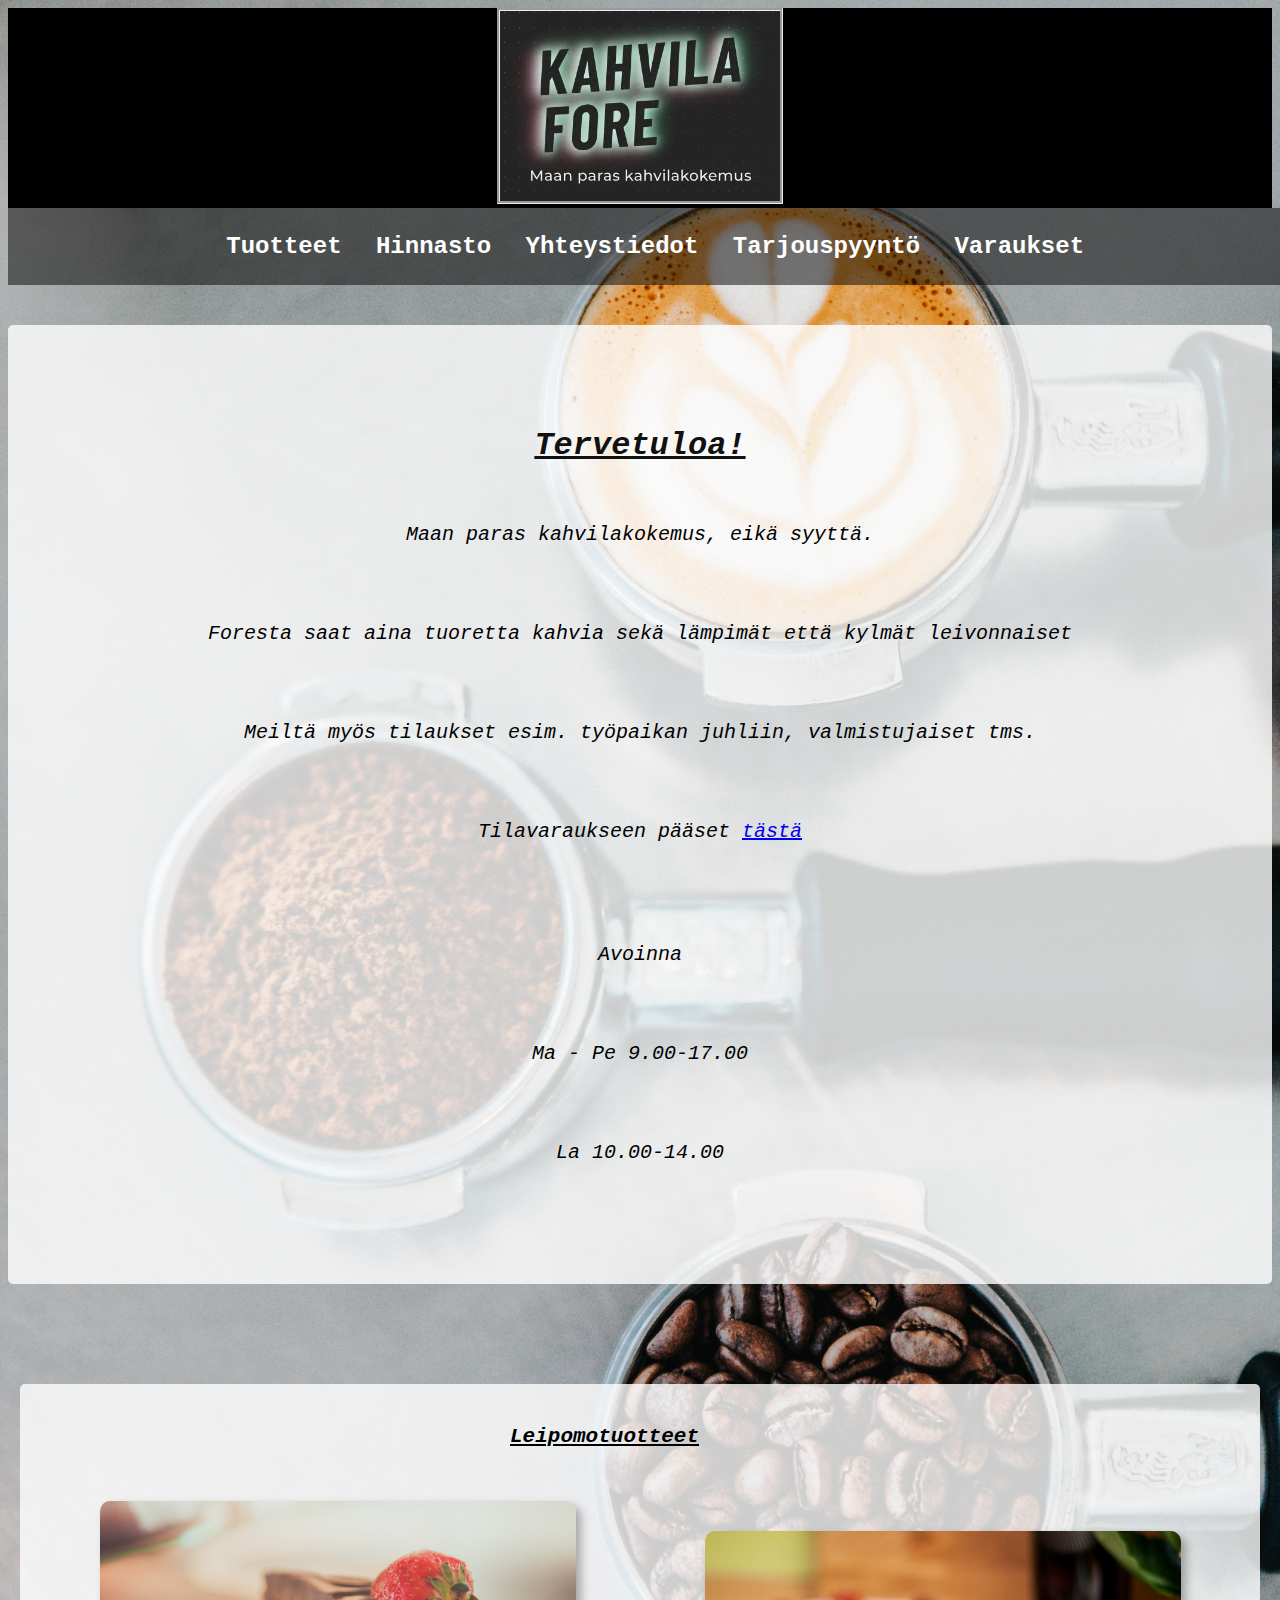
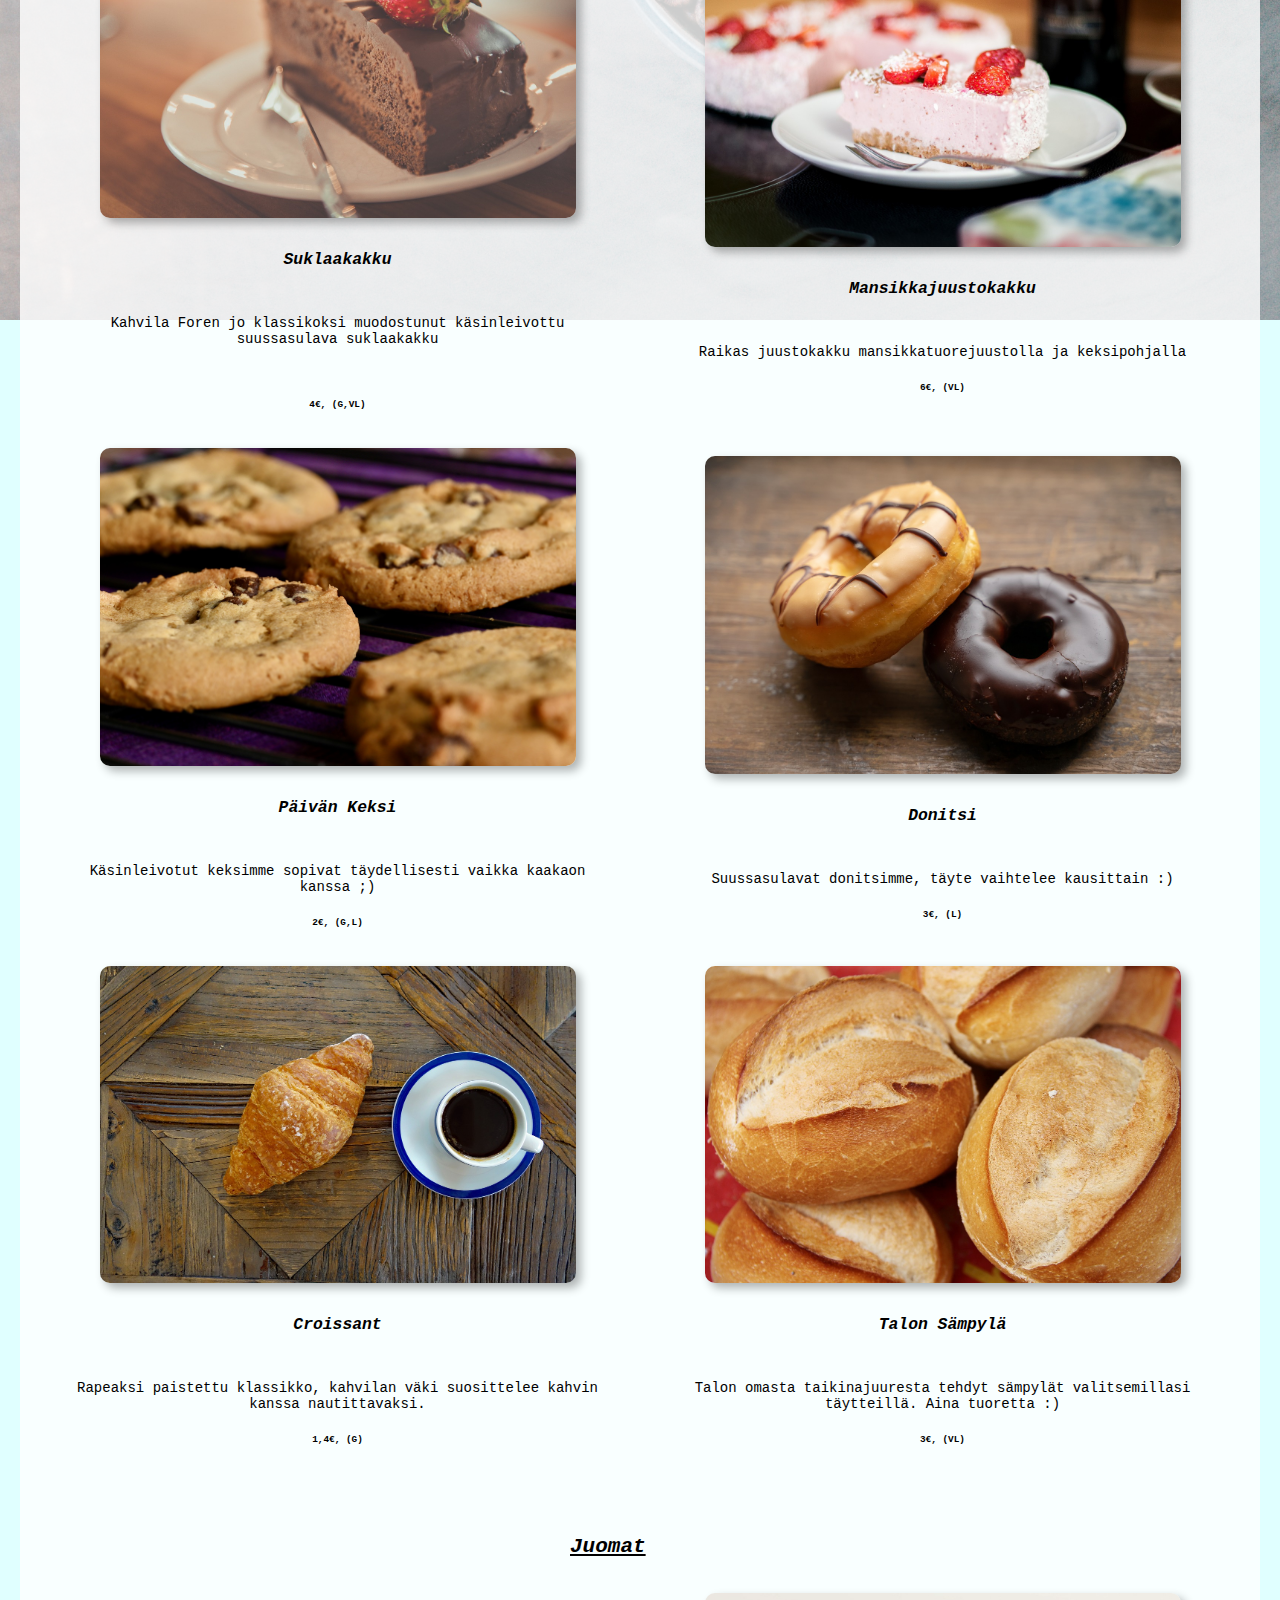
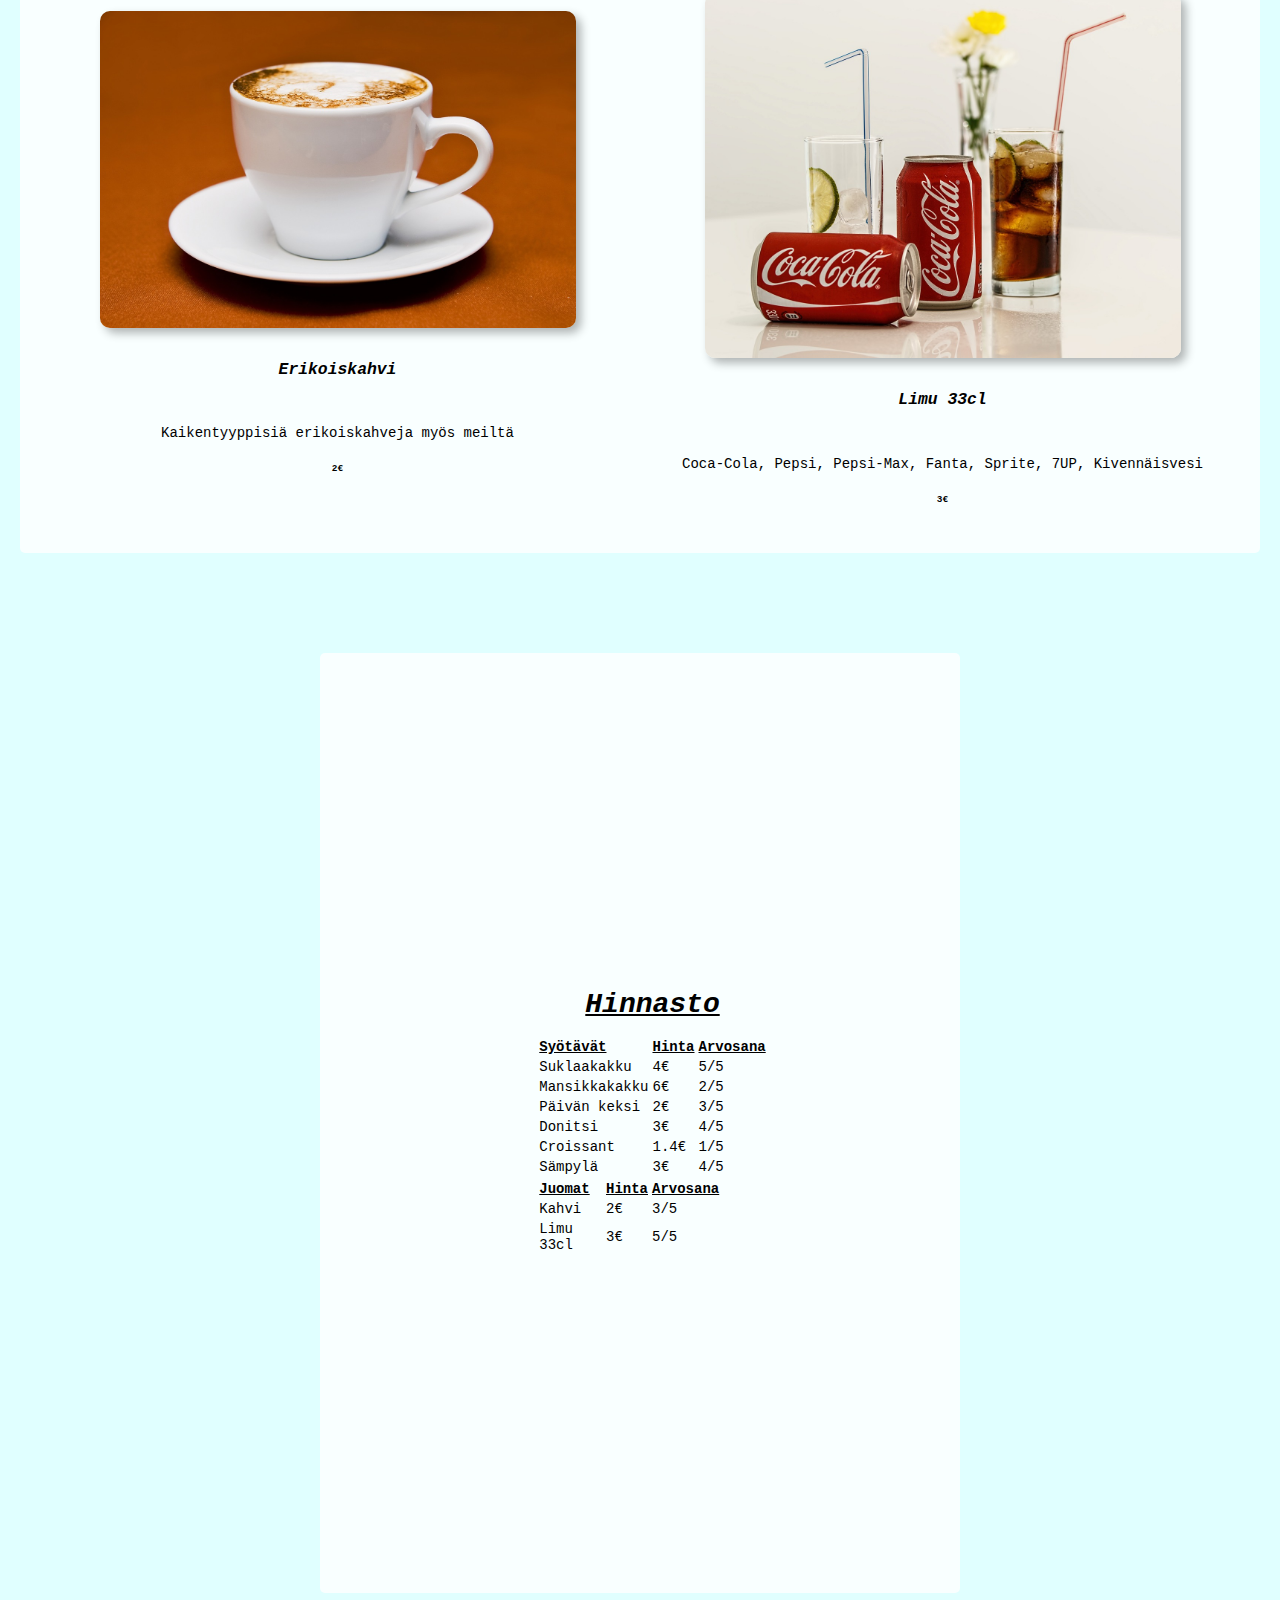
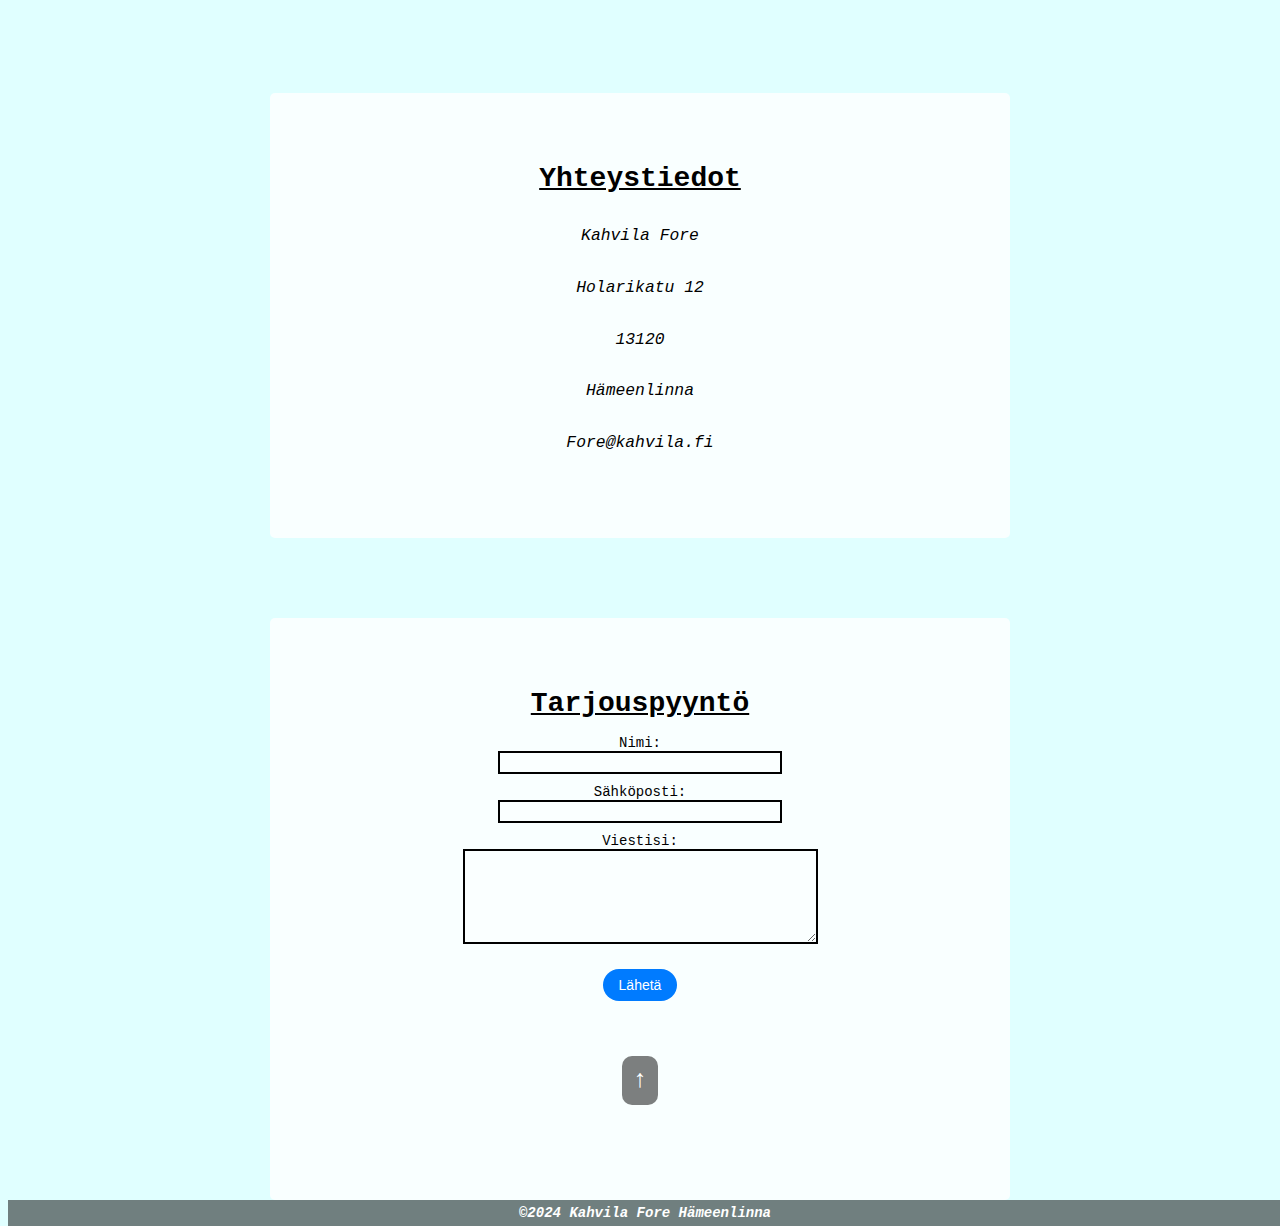
<file: index.html>
<!DOCTYPE html>
<html lang="fi">

<head>
    <!-- Google tag (gtag.js) -->
<script async src="https://www.googletagmanager.com/gtag/js?id=G-MZCLJ43RHW"></script>
<script>
  window.dataLayer = window.dataLayer || [];
  function gtag(){dataLayer.push(arguments);}
  gtag('js', new Date());

  gtag('config', 'G-MZCLJ43RHW');
</script>
    <meta charset="UTF-8">
    <meta name="viewport" content="width=device-width, initial-scale=1.0">
    <title>Kahvila FORE</title>
    <meta name="author" content="Team14 | Projekti">
    <meta name="description" content="Kahvilan nettisivut">
    
    
    <!-- Linkitämme "general css tiedoston, ja jokaisen itse tyylitellyt css tiedostot -->
    <!-- Tämä ei ole optimaalisin tapa, mitä vähemmän eri css tiedostoja on, sen parempi -->
    <!-- Tässä tapauksessa käytimme erillisiä tiedostoja, jotta näemme erillisenä jokaisen tekemän koodin -->
    <link rel="stylesheet" href="css/general.css">
    <link rel="stylesheet" href="css/styles.aapo.css">
    <link rel="stylesheet" href="css/styles.jani.css">
    <link rel="stylesheet" href="css/styles-tuomas.css">
    <link href="https://cdn.jsdelivr.net/npm/bootstrap@5.3.2/dist/css/bootstrap.min.css" rel="stylesheet" integrity="sha384-T3c6CoIi6uLrA9TneNEoa7RxnatzjcDSCmG1MXxSR1GAsXEV/Dwwykc2MPK8M2HN" crossorigin="anonymous">


    <!-- Hakukoneita avustava scripti mikä on luotu käyttäen Markup Helperiä -->
    <script type="application/ld+json">
        {
          "@context": "http://schema.org/",
          "@type": "Restaurant",
          "name": "Kahvila Fore",
          "image": "https://tuomas14.github.io/StaticProjectWorkTeam14/Images/fore.png",
          "address": {
            "@type": "PostalAddress",
            "streetAddress": "Holarikatu 12",
            "addressLocality": "Hämeenlinna",
            "postalCode": "13120"
          },
          "openingHoursSpecification": {
            "@type": "OpeningHoursSpecification",
            "dayOfWeek": {
              "@type": "DayOfWeek",
              "name": "Avoinna Ma - Pe 9.00-17.00 La 10.00-14.00"
            }
          }
        }
    </script>
</head>

<!-- Body elementti alkaa, ja luomme sivun yläreunaan palkin johon laitamme Kahvilan logon -->
<!-- Määritämme kuvan koon valmiiksi ja laitamme sille latausta nopeuttavan syntaksin "loading" -->
<body>
    <div id="top-logo">
        <img src="Images/fore.webp" alt="kahvila-logo" height="100" width="280" loading="lazy">
    </div>

<!-- Luomme navbarin ja siihen tulevat tekstit, samalla laitamme ohjaavat linkit myös sivun oikeaan kohtaan  -->
    <nav class="top-menu">
        <ul>
            <li><a href="#Tuotteet">Tuotteet</a></li>
            <li><a href="#Hinnasto">Hinnasto</a></li>
            <li><a href="#Yhteystiedot">Yhteystiedot</a></li>
            <li><a href="#Tarjouspyyntö">Tarjouspyyntö</a></li>
            <li class="nav-item dropdown">
                <a class="nav-link dropdown-toggle" href="#" id="navbarDropdownMenuLink" role="button" data-bs-toggle="dropdown" aria-expanded="false">
                  Varaukset
                </a> 
                <ul class="dropdown-menu" aria-labelledby="navbarDropdownMenuLink">
                  <li><a class="dropdown-item" href="./php/muokkaavarausta.php">HALLINNOI VARAUSTA</a></li>
                  <li><a class="dropdown-item" href="./pages/uusivaraus.html">TEE UUSI VARAUS</a></li>
                </ul>
              </li>
        </ul>
    </nav>

    <header class="main-text">

            <h1 class="h1spe"><u><em>Tervetuloa!</em></u></h1>
            <h4 class="h4spe"><em>Maan paras kahvilakokemus, eikä syyttä.</em></h4><br>
            <h4 class="h4spe"><em>Foresta saat aina tuoretta kahvia sekä lämpimät että kylmät leivonnaiset</em></h4> <br>
            <h4 class="h4spe"><em>Meiltä myös tilaukset esim. työpaikan juhliin, valmistujaiset tms.</em></h4> <br>
            <h4 class="h4spe"><em>Tilavaraukseen pääset <a href="./pages/uusivaraus.html">tästä</a>
            </em></h4> <br>
            <br>
            <h4 class="h4spe"><em>Avoinna</em></h4> <br>
            <h4 class="h4spe"><em>Ma - Pe 9.00-17.00</em></h4> <br>
            <h4 class="h4spe"><em>La 10.00-14.00</em></h4> <br>
    </header>


    <!-- Luomme oman ID tagia käyttävän Tuoteluettelon -->
    <!-- Kuvien ja tekstien asettelu ja niiden tyylitys toteutettu CSS:llä -->
    <article id="Tuotteet">

        <div class="Tuote">
            <h2 class="TuoteOtsikko"><u><em>Leipomotuotteet</em></u></h2> <br><br>
            <img src="Images/cake.jpg" alt="suklaakakku">
            <div class="TuoteTekstit">
                
                <h3><em>Suklaakakku</em></h3> <br>
                <p>Kahvila Foren jo klassikoksi muodostunut käsinleivottu suussasulava suklaakakku</p> <br>
                <h6>4€, (G,VL)</h6>
            </div>
        </div>

        <div class="Tuote2">
            <img src="Images/mansikkakakku.jpg" alt="mansikkakakku">
            <div class="TuoteTekstit">

                <h3><em>Mansikkajuustokakku</em></h3> <br>
                <p>Raikas juustokakku mansikkatuorejuustolla ja keksipohjalla</p>
                <h6>6€, (VL)</h6>
            </div>
        </div>

        <div class="Tuote">
            <img src="Images/cookies.jpg" alt="suklaakeksi">
            <div class="TuoteTekstit">

                <h3><em>Päivän Keksi</em></h3> <br>
                <p>Käsinleivotut keksimme sopivat täydellisesti vaikka kaakaon kanssa ;) </p>
                <h6>2€, (G,L)</h6>
            </div>
        </div>


        <div class="Tuote">
            <img src="Images/donitsi.jpg" alt="donitsi">
            <div class="TuoteTekstit">
            
                <h3><em>Donitsi</em></h3> <br>
                <p>Suussasulavat donitsimme, täyte vaihtelee kausittain :) </p>
                <h6>3€, (L) </h6> 
            </div>     
        </div>

        <div class="Tuote">
            <img src="Images/croissant.jpg" alt="Croissant">
            <div class="TuoteTekstit">

                <h3><em>Croissant</em></h3> <br>
                <p>Rapeaksi paistettu klassikko, kahvilan väki suosittelee kahvin kanssa nautittavaksi.</p>
                <h6>1,4€, (G)</h6>
            </div>
        </div>

        <div class="Tuote">
            <img src="Images/sämpylä.jpg" alt="Sämpylä">
            <div class="TuoteTekstit">

                <h3><em>Talon Sämpylä</em></h3><br>
                <p>Talon omasta taikinajuuresta tehdyt sämpylät valitsemillasi täytteillä. Aina tuoretta :)</p>
                <h6>3€, (VL)</h6>
            </div>
        </div>


        <div class="Tuote">
            <h2 class="TuoteOtsikko2"><em><u>Juomat</u></em></h2> <br><br>
            <img src="Images/cappuccino.jpg" alt="Erikoiskahvi">
            <div class="TuoteTekstit">

                <h3><em>Erikoiskahvi</em></h3> <br>
                <p>Kaikentyyppisiä erikoiskahveja myös meiltä </p>
                <h6>2€</h6>
            </div>
        </div>

        <div class="Tuote2">
            <img src="Images/limu.jpg" alt="Limu">
            <div class="TuoteTekstit">

                <h3><em>Limu 33cl</em></h3> <br>
                <p>Coca-Cola, Pepsi, Pepsi-Max, Fanta, Sprite, 7UP, Kivennäisvesi</p>
                <h6>3€</h6>
            </div>
        </div>
    </article>


     <!-- Luomme taulukon hinnastolle -->
     <!-- Asettelussa ja värityksessä apuna CSS -->
     <!-- Pientä parannusta ulkonäköön Bootstrapilla -->
        
<aside id="Tables">

    <div id="Hinnasto">

        <h2 class="h2spec"><u><b><em>Hinnasto</em></b></u></h2> <br>
        <div class="center-container">
        <table class="table">
            <tr>
            <td><b><u>Syötävät</u></b></td>
            <td><b><u>Hinta</u></b></td>
            <td><b><u>Arvosana</u></b></td>
            </tr>
            <tr>
            <td>Suklaakakku</td>
            <td>4€</td>
            <td>5/5</td>
            </tr>
            <tr>
            <td>Mansikkakakku</td>
            <td>6€</td>
            <td>2/5</td>
            </tr>
            <tr>
            <td>Päivän keksi</td>
            <td>2€</td>
            <td>3/5</td>
            </tr>
            <tr>
            <td>Donitsi</td>
            <td>3€</td>
            <td>4/5</td>
            </tr>
            <tr>
            <td>Croissant</td>
            <td>1.4€</td>
            <td>1/5</td>
            </tr>
            <tr>
            <td>Sämpylä</td>
            <td>3€</td>
            <td>4/5</td>
            </tr>
            </table>
            <table class="table">
            <tr>
            <td><b><u>Juomat</u></b></td>
            <td><b><u>Hinta</u></b></td>
            <td><b><u>Arvosana</u></b></td>
            </tr>
            <tr>
            <td>Kahvi</td>
            <td>2€</td>
            <td>3/5</td>
            </tr>
            <tr>
            <td>Limu 33cl</td>
            <td>3€</td>
            <td>5/5</td>
            </tr>
             
        </table>
        </div>
</div>
</aside>
    <!-- Erilliset yhteystiedot, kuten osoite ja sähköposti -->
    <div id="Yhteystiedot">

        <h2 class="h2spec"><u><b>Yhteystiedot</b></u></h2> <br>

        <h3 class="h3spe"><em>Kahvila Fore</em></h3>
        <h3 class="h3spe"><em>Holarikatu 12</em></h3>
        <h3 class="h3spe"><em>13120</em></h3>
        <h3 class="h3spe"><em>Hämeenlinna</em></h3>
        <h3 class="h3spe"><em>Fore@kahvila.fi</em></h3>

    </div>

    <!-- Luodaan form tarjouspyynnölle -->
     <!-- Asettelussa ja värityksessä apuna CSS & Flexbox -->
     <!-- Lähetä-nappi Bootstrapilla -->

        <div id="Tarjouspyyntö"> </div>

            <div class="Tarjouspyyntö">

            <h2 class="h2spec"><u><b>Tarjouspyyntö</b></u></h2><br>

        <form method="post" action="process.php">
            <label>Nimi:</label><br>
                <input type="text" name="name" required><br>
            <label>Sähköposti:</label><br>
                <input type="email" name="email" required><br>
            <label>Viestisi:</label> <br>
                <textarea name="msg" cols="40" rows="5" required></textarea> <br><br>
            <button type="submit" class="btn btn-primary btn-sm">Lähetä</button>
        </form> 
     
        <!-- Sivun alareunaan nappi, mitä painamalla pääsee takaisin ylös ilman scrollausta -->
        <div id="scrollButton">
            <a href="#top-logo">↑</a>
        </div>    
    </div>

    <!-- Footer, jossa vielä osoitetiedot -->
    <footer>
        <address>
            <em><b>&copy;2024 Kahvila Fore Hämeenlinna</b></em>
        </address>
    </footer>
    
    <!-- Bootstrap linkki -->
    <script src="https://cdn.jsdelivr.net/npm/bootstrap@5.3.2/dist/js/bootstrap.bundle.min.js" integrity="sha384-C6RzsynM9kWDrMNeT87bh95OGNyZPhcTNXj1NW7RuBCsyN/o0jlpcV8Qyq46cDfL" crossorigin="anonymous"></script>

</body>

</html>
</file>
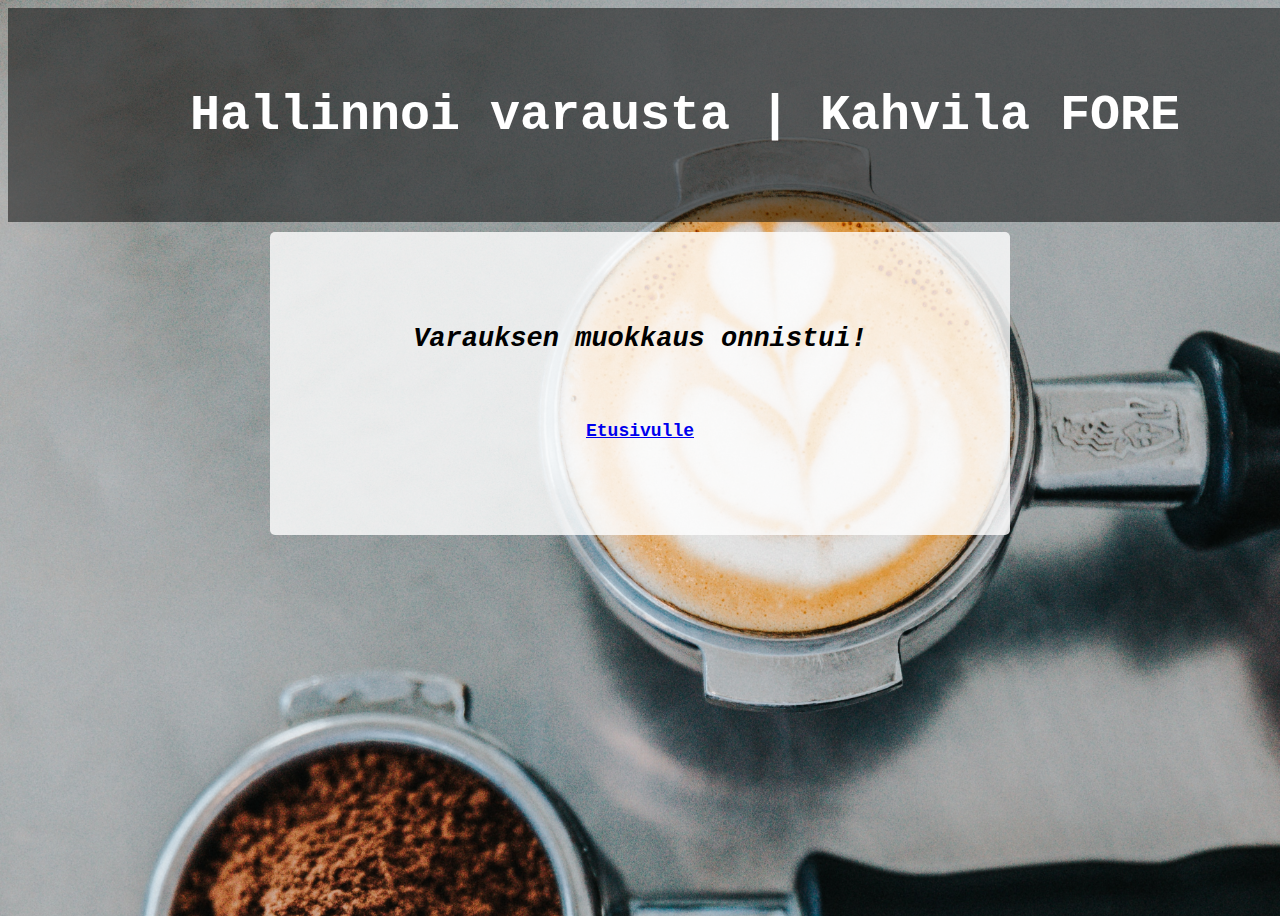
<file: pages/muokkausonnistui.html>
<!DOCTYPE html>
<html lang="en">
<head>
    <!-- Google tag (gtag.js) -->
<script async src="https://www.googletagmanager.com/gtag/js?id=G-MZCLJ43RHW"></script>
<script>
  window.dataLayer = window.dataLayer || [];
  function gtag(){dataLayer.push(arguments);}
  gtag('js', new Date());

  gtag('config', 'G-MZCLJ43RHW');
</script>
    <meta charset="UTF-8">
    <meta name="viewport" content="width=device-width, initial-scale=1.0">
    <title>Kahvila Fore - Muokkaus onnistui</title>
    <link rel="stylesheet" href="../css/general.css">
    <link rel="stylesheet" href="../css/styles.aapo.css">
    <link rel="stylesheet" href="../css/styles.jani.css">
    <link rel="stylesheet" href="../css/styles-tuomas.css">
    <link href="https://cdn.jsdelivr.net/npm/bootstrap@5.3.2/dist/css/bootstrap.min.css" rel="stylesheet" integrity="sha384-T3c6CoIi6uLrA9TneNEoa7RxnatzjcDSCmG1MXxSR1GAsXEV/Dwwykc2MPK8M2HN" crossorigin="anonymous">
     <!-- Bootstrap linkki -->
    <script src="https://cdn.jsdelivr.net/npm/bootstrap@5.3.2/dist/js/bootstrap.bundle.min.js" integrity="sha384-C6RzsynM9kWDrMNeT87bh95OGNyZPhcTNXj1NW7RuBCsyN/o0jlpcV8Qyq46cDfL" crossorigin="anonymous"></script>

</head>
<body>
    <nav class="varaus">
        <h1> Hallinnoi varausta | Kahvila FORE </h1> 
    </nav>

    <div class="paateksti">

        <h2><em>Varauksen muokkaus onnistui!</em></h2> <br>
        <h4><a href="../index.html">Etusivulle</a></h4> 

    </div>
   
</body>
</html>
</file>
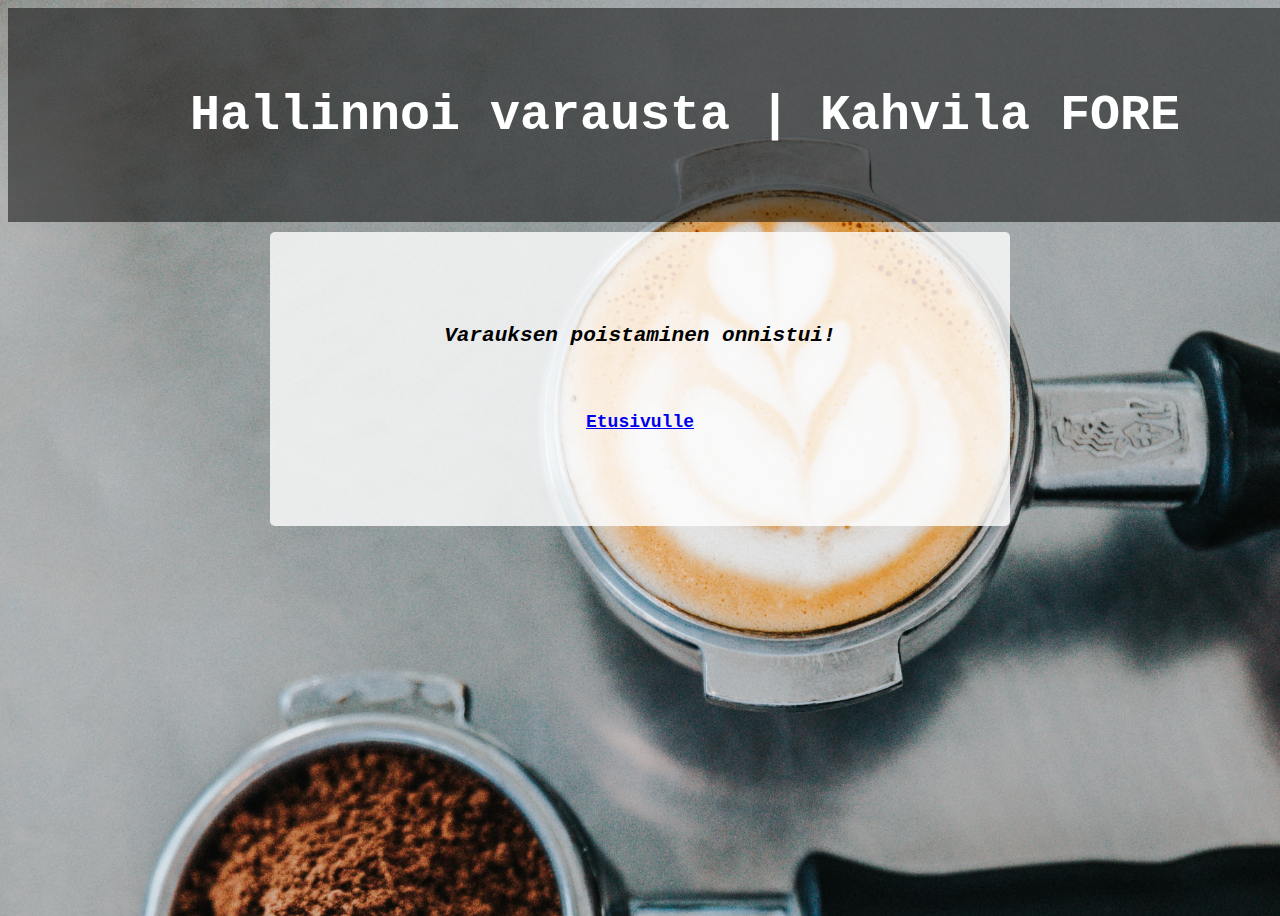
<file: pages/poisto_onnistui.html>
<!DOCTYPE html>
<html lang="en">
<head>
    <!-- Google tag (gtag.js) -->
<script async src="https://www.googletagmanager.com/gtag/js?id=G-MZCLJ43RHW"></script>
<script>
  window.dataLayer = window.dataLayer || [];
  function gtag(){dataLayer.push(arguments);}
  gtag('js', new Date());

  gtag('config', 'G-MZCLJ43RHW');
</script>
    <meta charset="UTF-8">
    <meta name="viewport" content="width=device-width, initial-scale=1.0">
    <title>Kahvila Fore - Poistaminen onnistui</title>
    <link rel="stylesheet" href="../css/general.css">
    <link rel="stylesheet" href="../css/styles.aapo.css">
    <link rel="stylesheet" href="../css/styles.jani.css">
    <link rel="stylesheet" href="../css/styles-tuomas.css">
    <link href="https://cdn.jsdelivr.net/npm/bootstrap@5.3.2/dist/css/bootstrap.min.css" rel="stylesheet" integrity="sha384-T3c6CoIi6uLrA9TneNEoa7RxnatzjcDSCmG1MXxSR1GAsXEV/Dwwykc2MPK8M2HN" crossorigin="anonymous">
     <!-- Bootstrap linkki -->
    <script src="https://cdn.jsdelivr.net/npm/bootstrap@5.3.2/dist/js/bootstrap.bundle.min.js" integrity="sha384-C6RzsynM9kWDrMNeT87bh95OGNyZPhcTNXj1NW7RuBCsyN/o0jlpcV8Qyq46cDfL" crossorigin="anonymous"></script>

</head>
<body>
    <nav class="varaus">
        <h1> Hallinnoi varausta | Kahvila FORE </h1> 
    </nav>

    <div class="paateksti">

        <h3><em>Varauksen poistaminen onnistui!</em></h3> <br>
        <h4><a href="../index.html">Etusivulle</a></h4> 

    </div>
   
</body>
</html>
</file>
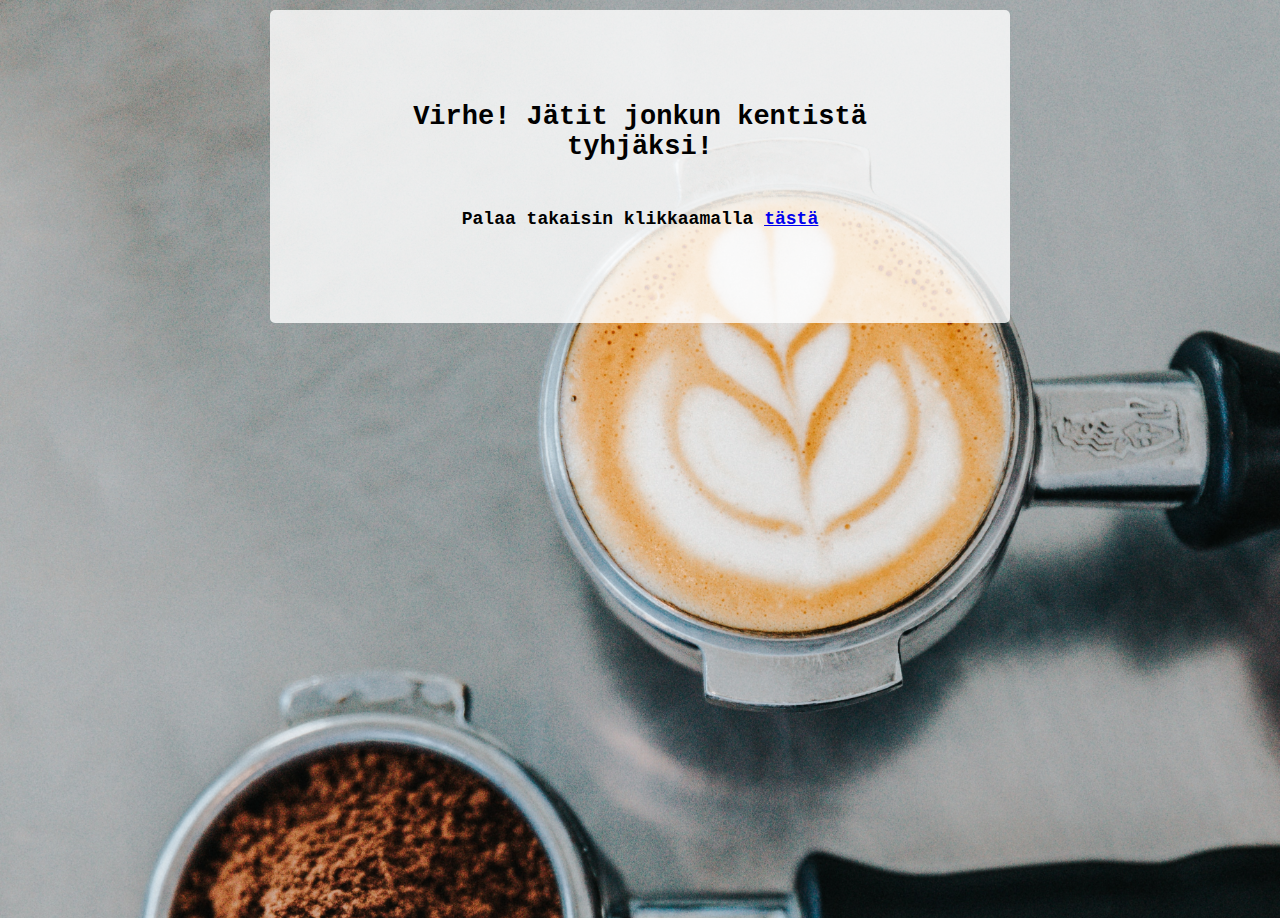
<file: pages/tietuettaeiloydy.html>
<!DOCTYPE html>
<html lang="en">
<head>
    <!-- Google tag (gtag.js) -->
<script async src="https://www.googletagmanager.com/gtag/js?id=G-MZCLJ43RHW"></script>
<script>
  window.dataLayer = window.dataLayer || [];
  function gtag(){dataLayer.push(arguments);}
  gtag('js', new Date());

  gtag('config', 'G-MZCLJ43RHW');
</script>
    <meta charset="UTF-8">
    <meta name="viewport" content="width=device-width, initial-scale=1.0">
    <title>Error </title>
    <link rel="stylesheet" href="../css/general.css">
    <link rel="stylesheet" href="../css/styles.aapo.css">
    <link rel="stylesheet" href="../css/styles.jani.css">
    <link rel="stylesheet" href="../css/styles-tuomas.css">
    <link href="https://cdn.jsdelivr.net/npm/bootstrap@5.3.2/dist/css/bootstrap.min.css" rel="stylesheet" integrity="sha384-T3c6CoIi6uLrA9TneNEoa7RxnatzjcDSCmG1MXxSR1GAsXEV/Dwwykc2MPK8M2HN" crossorigin="anonymous">
</head>
<body>
    

<div class="paateksti">
    
<h2>Virhe! Jätit jonkun kentistä tyhjäksi! </h2>

<h4>Palaa takaisin klikkaamalla <a href="../pages/uusivaraus.html"><u>tästä</u></a></h4>

</div>
</body>
</html>
</file>
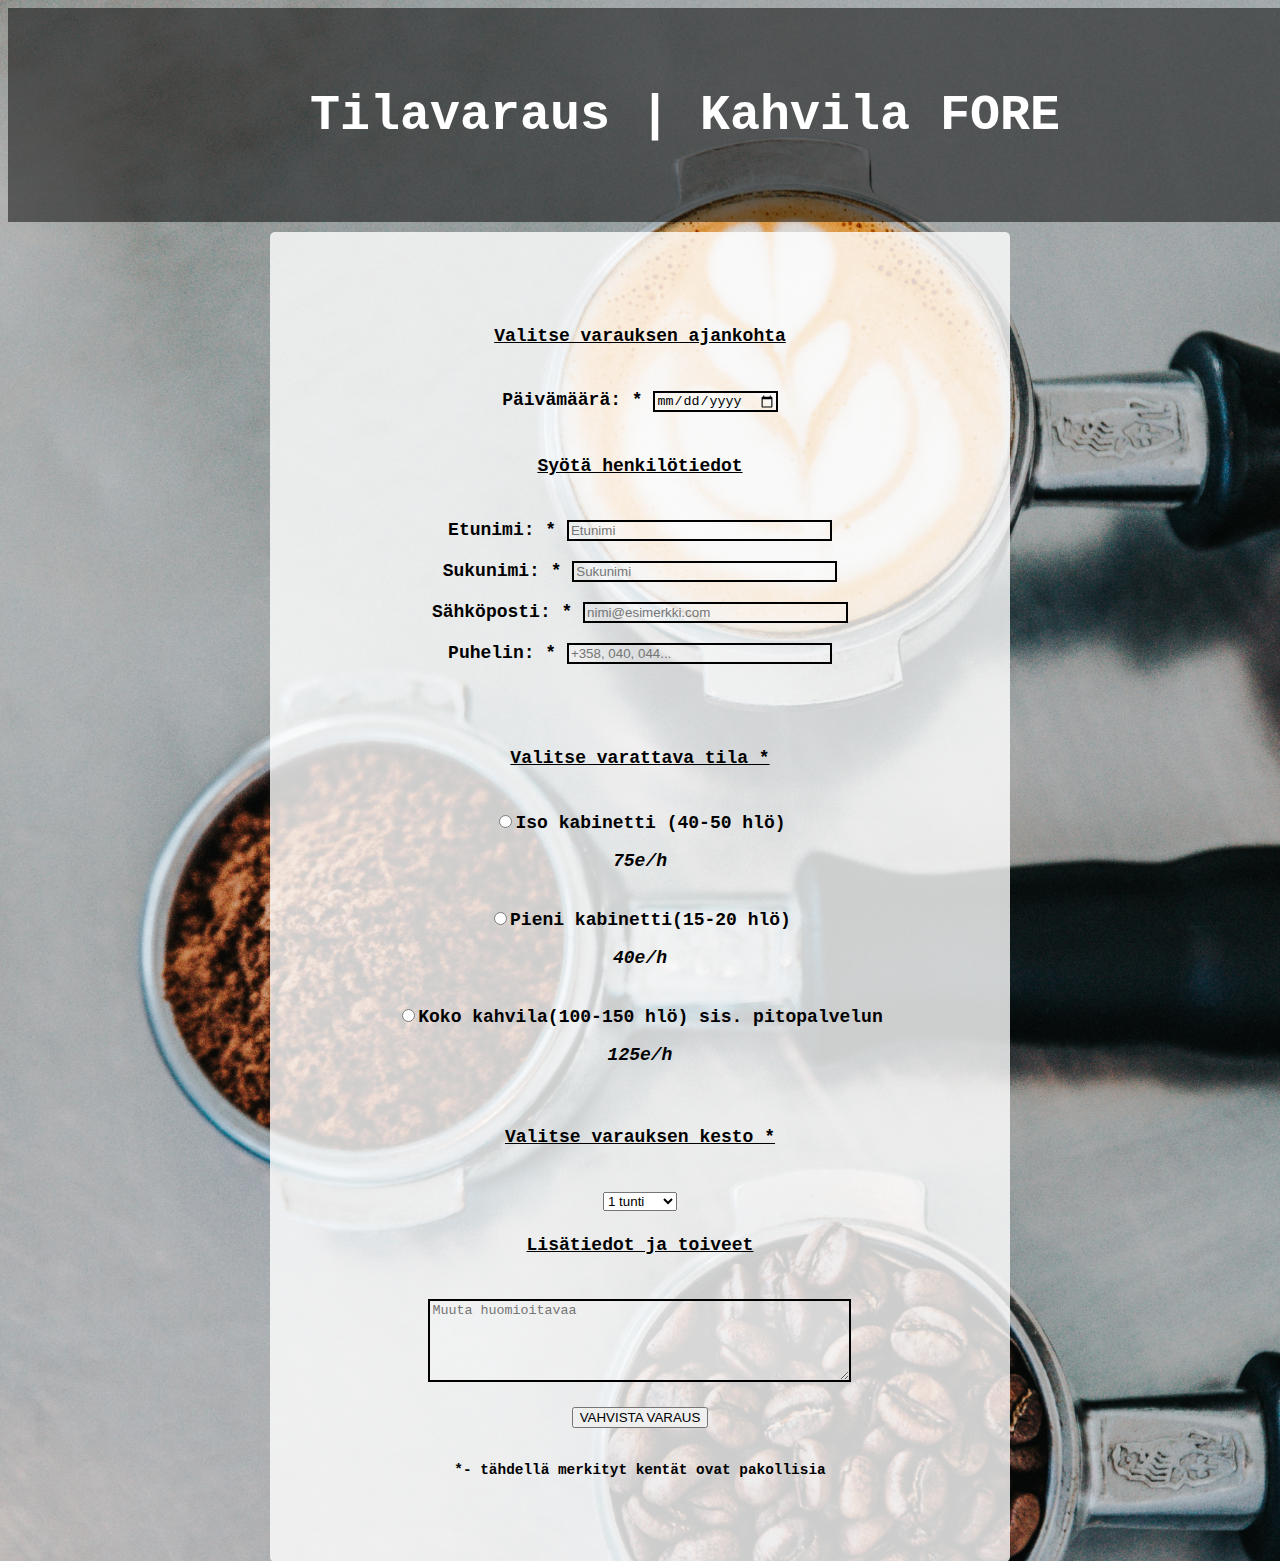
<file: pages/uusivaraus.html>
<!DOCTYPE html>
<html lang="en">
<head>
    <!-- Google tag (gtag.js) -->
<script async src="https://www.googletagmanager.com/gtag/js?id=G-MZCLJ43RHW"></script>
<script>
  window.dataLayer = window.dataLayer || [];
  function gtag(){dataLayer.push(arguments);}
  gtag('js', new Date());

  gtag('config', 'G-MZCLJ43RHW');
</script>
    <meta charset="UTF-8">
    <meta name="viewport" content="width=device-width, initial-scale=1.0">
    <title>Kahvila FORE - Tilavaraus</title>
    <meta name="author" content="Team14 | Projekti">
    <meta name="description" content="Kahvilan tilavarauslomake">
    <!-- CSS-tiedostojen linkitys -->
    <link rel="stylesheet" href="../css/general.css">
    <link rel="stylesheet" href="../css/styles.aapo.css">
    <link rel="stylesheet" href="../css/styles.jani.css">
    <link rel="stylesheet" href="../css/styles-tuomas.css">
    <link href="https://cdn.jsdelivr.net/npm/bootstrap@5.3.2/dist/css/bootstrap.min.css" rel="stylesheet" integrity="sha384-T3c6CoIi6uLrA9TneNEoa7RxnatzjcDSCmG1MXxSR1GAsXEV/Dwwykc2MPK8M2HN" crossorigin="anonymous">
     <!-- Bootstrap linkki -->
     <script src="https://cdn.jsdelivr.net/npm/bootstrap@5.3.2/dist/js/bootstrap.bundle.min.js" integrity="sha384-C6RzsynM9kWDrMNeT87bh95OGNyZPhcTNXj1NW7RuBCsyN/o0jlpcV8Qyq46cDfL" crossorigin="anonymous"></script>
</head>
<body>

<!-- Aloitin lisäämällä nav-barin sivuston tyylin mukaiseksi, ja loin sille luokan minkä tyylit määrittelin CSS tiedostossa -->
<nav class="varaus">

<h1>Tilavaraus | Kahvila FORE </h1>    

</nav>

<!-- Tein formia varten oman div sarakkeen mille määritin oman ID:n CSS tyylityksiä varten -->
<div id="Varaustiedot">
<!-- Form pohja asiakkaan tietoja varten joka käy läpi tallenna.php tiedostossa olevan koodin -->
<!-- Käytin enctypeä "application/x-www-form-urlencoded" koska emme lähetä mitään tiedostoja lomakkeellamme  -->
    <form id='varauslomake' action="../php/tallenna.php" method="post" enctype="application/x-www-form-urlencoded">


<!-- Päivämäärän valitsemiseen valitsin date-tyypin inputin sillä emme tarvitse kellonaikaa varaukseemme -->
<!-- "required" attribuutti varmistaa että lomaketta ei lähetetä jos sillä merkittyjä sarakkeita ei ole täytetty -->
        <h4><u>Valitse varauksen ajankohta</u></h4><br>
        Päivämäärä: * <input type="date" name="varauspvm" required/> <br><br>

        <h4><u>Syötä henkilötiedot</u></h4><br>

        Etunimi: * <input type="text" name="etunimi" value="" placeholder="Etunimi" size="30" maxlength="25" required/> <br><br>
        Sukunimi: * <input type="text" name="sukunimi" value="" placeholder="Sukunimi" size="30" maxlength="25" required/> <br><br>
        Sähköposti: * <input type="email" name="sahkoposti" value="" placeholder="nimi@esimerkki.com" size="30" maxlength="30" required/> <br><br>
        Puhelin: * <input type="text" name="puhelinnro" value="" placeholder="+358, 040, 044..." size="30" maxlength="15" required/> <br><br>
        <br><br>

        <!-- Tässä valitsin inputiksi radio sillä se näytti selkeältä kun vaihtoehtoja on vain kolme -->
        <h4><u>Valitse varattava tila *</u></h4><br>
        <input type="radio" name="tilan_nimi" value="Iso kabinetti" required/>Iso kabinetti (40-50 hlö) <p><em>75e/h</em></p> <br>
        <input type="radio" name="tilan_nimi" value="Pieni kabinetti" required/>Pieni kabinetti(15-20 hlö) <p><em>40e/h</em></p><br>
        <input type="radio" name="tilan_nimi" value="Koko kahvila" required/>Koko kahvila(100-150 hlö) sis. pitopalvelun<p><em>125e/h</em></p><br>

        <!-- select taas toimi tässä paremmin, kun vaihtoehtoja on enemmän -->
        <h4><u>Valitse varauksen kesto *</u></h4><br>
        <select class="form-control" id="varausaika" name="varausaika" form="varauslomake" required>
            <option value="1 tunti">1 tunti</option>
            <option value="2 tuntia">2 tuntia</option>
            <option value="3 tuntia">3 tuntia</option>
            <option value="4 tuntia">4 tuntia</option>
            <option value="5 tuntia">5 tuntia</option>
            <option value="6 tuntia">6 tuntia</option>
            <option value="24 tuntia">24 tuntia</option>
        </select>
        <br>
        <h4><u>Lisätiedot ja toiveet</u></h4><br>
        <textarea name='lisatiedot' placeholder="Muuta huomioitavaa" cols='50' rows='5' ></textarea><br><br>
        
        <!-- class hakee bootstrapilta erilaisen painikkeen ulkonäön -->
        <button type="submit" class="btn btn-primary btn-sm">VAHVISTA VARAUS</button>
        <br><br>
        <p style="font-size: 0.8em;">*- tähdellä merkityt kentät ovat pakollisia</p>

    </form>
</div>

</body>
</html>
</file>
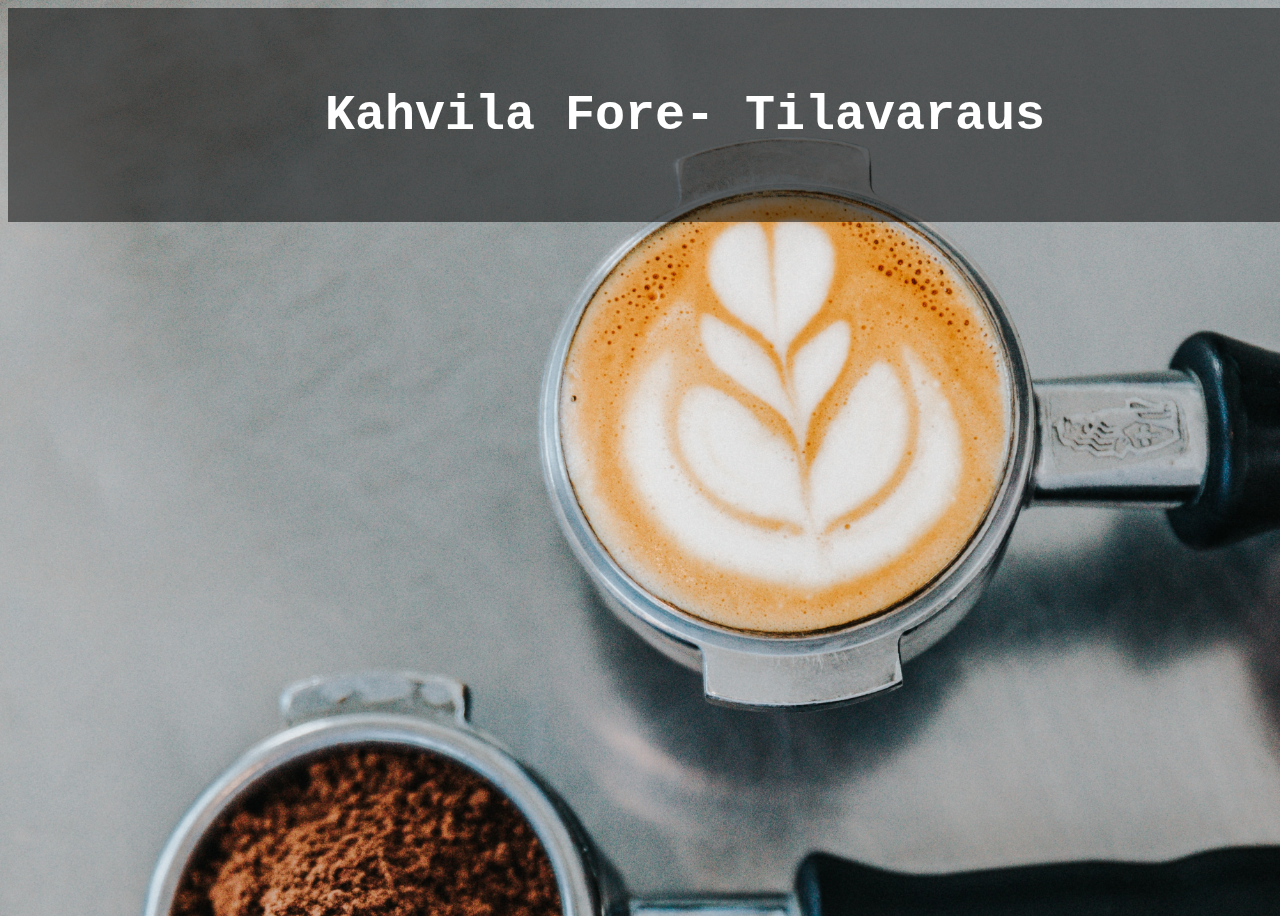
<file: pages/varaus.html>
<!DOCTYPE html>
<html lang="en">
<head>
    <meta charset="UTF-8">
    <meta name="viewport" content="width=device-width, initial-scale=1.0">
    <title>Kahvila FORE - Tilavaraus</title>
    <meta name="author" content="Team14 | Projekti">
    <meta name="description" content="Kahvilan tilavarauslomake">
    <link rel="stylesheet" href="../css/general.css">
    <link rel="stylesheet" href="../css/styles.aapo.css">
    <link rel="stylesheet" href="../css/styles.jani.css">
    <link rel="stylesheet" href="../css/styles-tuomas.css">
</head>
<body>

<nav class="varaus">

<h1>
Kahvila Fore- Tilavaraus  
</h1>    
    

</nav>


    
</body>
</html>
</file>
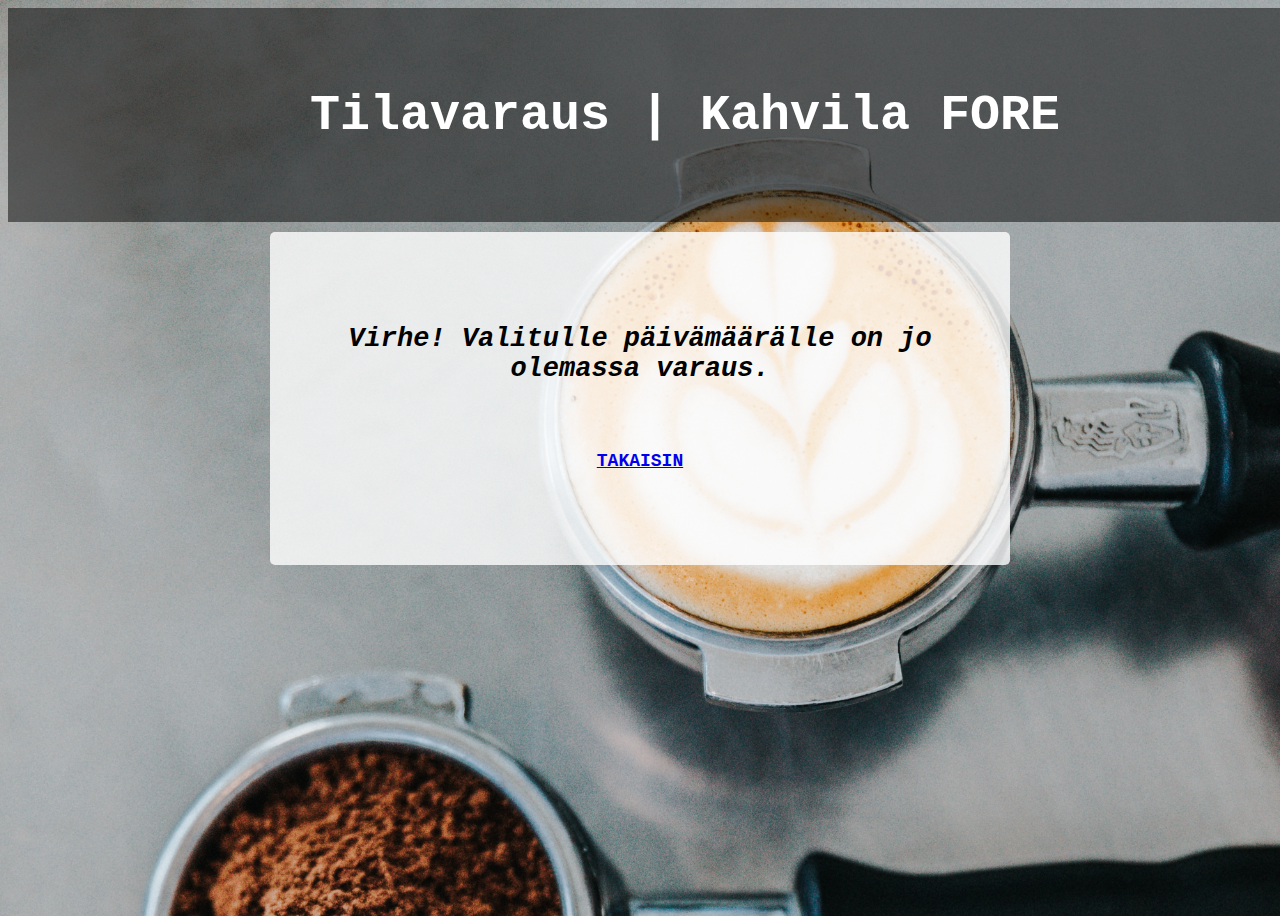
<file: pages/varausjoolemassa.html>
<!DOCTYPE html>
<html lang="en">
<head>
    <!-- Google tag (gtag.js) -->
<script async src="https://www.googletagmanager.com/gtag/js?id=G-MZCLJ43RHW"></script>
<script>
  window.dataLayer = window.dataLayer || [];
  function gtag(){dataLayer.push(arguments);}
  gtag('js', new Date());

  gtag('config', 'G-MZCLJ43RHW');
</script>
    <meta charset="UTF-8">
    <meta name="viewport" content="width=device-width, initial-scale=1.0">
    <title>Kahvila Fore - Varaus jo olemassa!</title>
    <link rel="stylesheet" href="../css/general.css">
    <link rel="stylesheet" href="../css/styles.aapo.css">
    <link rel="stylesheet" href="../css/styles.jani.css">
    <link rel="stylesheet" href="../css/styles-tuomas.css">
    <link href="https://cdn.jsdelivr.net/npm/bootstrap@5.3.2/dist/css/bootstrap.min.css" rel="stylesheet" integrity="sha384-T3c6CoIi6uLrA9TneNEoa7RxnatzjcDSCmG1MXxSR1GAsXEV/Dwwykc2MPK8M2HN" crossorigin="anonymous">
     <!-- Bootstrap linkki -->
    <script src="https://cdn.jsdelivr.net/npm/bootstrap@5.3.2/dist/js/bootstrap.bundle.min.js" integrity="sha384-C6RzsynM9kWDrMNeT87bh95OGNyZPhcTNXj1NW7RuBCsyN/o0jlpcV8Qyq46cDfL" crossorigin="anonymous"></script>

</head>
<body>
    <nav class="varaus">
        <h1> Tilavaraus | Kahvila FORE </h1> 
    </nav>

    <div class="paateksti">

        <h2><em>Virhe! Valitulle päivämäärälle on jo olemassa varaus.</em></h2> <br>
        <h4><a href="../pages/uusivaraus.html">TAKAISIN</a></h4> 

    </div>
   
</body>
</html>
</file>
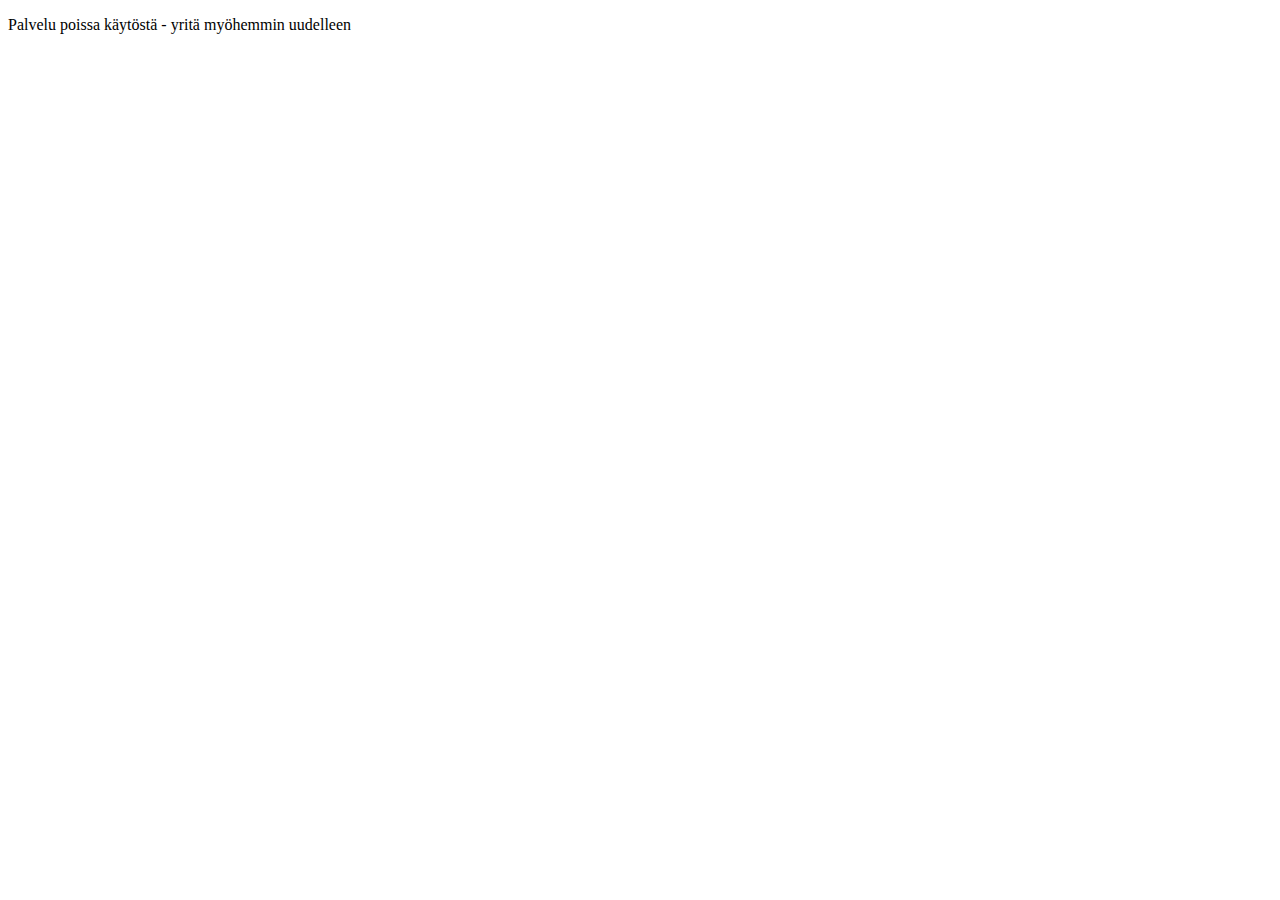
<file: pages/yhteysvirhe.html>
<!DOCTYPE html>
<html>
    <head><title>Yhteysvirhe</title></head>
    <!-- Google tag (gtag.js) -->
<script async src="https://www.googletagmanager.com/gtag/js?id=G-MZCLJ43RHW"></script>
<script>
  window.dataLayer = window.dataLayer || [];
  function gtag(){dataLayer.push(arguments);}
  gtag('js', new Date());

  gtag('config', 'G-MZCLJ43RHW');
</script>
    <body>
        <p>
            Palvelu poissa käytöstä - yritä myöhemmin uudelleen
        </p>
    </body>
</html>
</file>
<file: css/general.css>
body{
    scroll-behavior: smooth;
    background-color:lightcyan;
    font-size: 14px;
    font-family:'Courier New', Courier, monospace;
    background-image: url("../Images/coffeebackground.jpg");
    background-size: cover;
    background-repeat:no-repeat;
    background-attachment: fixed;
    height: 100vh;
}
header{
    display: flex;
    flex-direction: column;
    background-color:rgba(255, 255, 255,0.8);
    align-items: center;
    margin: 100px auto;
    margin-top: 40px;
    max-width: 1200px;
    padding: 3.5em;
    border-radius: 5px;
}
.main-text{
    font-size: 20px;
}
.h1spe{
    margin: auto;
    font-size: 32px;
    text-decoration: wavy;
    padding: 1em;
    color: rgb(17, 17, 17);
}
nav{
    color:white;
    background-color: rgba(0, 0, 0, 0.5);
    padding: 1.8em;
    text-align: center;
    align-items: center;
    justify-content: space-between;
    position:relative;
    width: 100%;
}
#top-logo {
    flex:1;
    text-align: center;
    background-color: black;
}
#top-logo img {
    max-width: 100%;
    height: auto;
    border: solid;
    border-style:groove
}
nav ul{
    font-size: 24px;
    list-style-type: none;
    padding: 0;
    margin: 0;
}
nav p{
    font-weight: bold;
    color: white;
}
nav.top-menu p {
    font-weight: bold;
    color: black;
    font-size: 16px;
    max-width: 500px;
    margin: auto;
}
.top-menu li{
    display: inline-block;
    text-align: center;
    margin-right: 20px;
}
.top-menu a{
    text-decoration: none;
    color:rgb(255, 255, 255);
    font-weight: bold;
}
.top-menu a:hover{
    color:rgb(119, 119, 119);
    text-decoration: underline;
    transition: color 0.3s ease-in-out;
    font-size: 25px;
}
.top-menu a:active{
    color: rgb(147, 51, 51);
    transition: none;
}
footer{
    background-color: rgba(0, 0, 0, 0.5);
    color: white;
    padding: 5px;
    text-align: center;
    bottom: 0;
    position: relative;
    width: 100%;
}

/* CSS Tyylit mobiililaitteita varten */
@media only screen and (max-width: 600px) {

    body{
        font-size: 16px;
    }
    header {
        margin: 40px auto; 
    }
    img{
        max-width: 100%;
        height: auto;
    }
    nav.top-menu li{
        padding: 5px;
    }
    nav ul {
        font-size: 26px; 
    }
    .TuoteOtsikko,
    .TuoteOtsikko2 {
        text-align: center;
        margin: 0 auto !important; /*!important toimii "overridena", teksti ei muuten siirtynyt näytön keskelle mobiilinäkymässä ilman sitä */
    }
    .Tuote, .Tuote2 {
        display: flex;
        flex-direction: column;
        align-items: center;
        text-align: center;
        margin: 10px;
    }
    #Tuotteet{
        max-width: 100%;
        height: auto;
        grid-template-columns: 1fr;
    }
}
</file>
<file: css/styles.aapo.css>
.h2spec{
    margin: auto;
    font-size: 28px;
    text-decoration: wavy;
    text-align: center;
}
aside{
    display: flex;
    justify-content: center;
    align-items: center;
    height: 100vh;
    margin: 0;
}
.center-container {
    width: 80%;
}
.center-table {
    width: 100%;
    border-collapse: collapse;
    margin: auto;
}
#Tables{
    background-color: rgb(255, 255, 255,0.8);
    max-width: 600px;
    margin: 100px auto;
    align-items: center;
    padding: 20px;
    border-radius: 5px;
}
</file>
<file: css/styles.jani.css>
#Tuotteet{
    display: grid;
    grid-template-columns: repeat(auto-fill, minmax(500px, 1fr));
    gap: 10px;
    background-color: rgb(255, 255, 255,0.8);
    max-width: 1200px;
    margin: 0 auto;
    align-items: center;
    padding: 20px;
    border-radius: 5px;
}
.h4spe{
    font-weight:normal
}
.h3spe{
    font-weight: normal;
}
.Tuote{
    flex-direction: column;
    text-align: center;
}
.Tuote2{
    flex-direction: column;
    text-align: center;
    margin-top: 110px;
}
#Tuotteet img{
    width: 100%;
    max-width: 80%;
    height: auto;
    border-radius: 10px;
    box-shadow: 5px 5px 10px rgba(0, 0, 0, 0.3);
}
.TuoteOtsikko{
    text-align: center;
    margin: 1em 0;
    margin-left: 470px; 
}
.TuoteOtsikko2{
    text-align: center;
    margin: 1em 0;
    margin-left: 530px; 
}
.TuoteTekstit{
    margin: 2em;  
}
input{
    background-color: rgba(255, 255, 255, 0.2);
    border: 2px solid #000000;
}
#Hinnasto{
    margin-left: 25px;
}
#scrollButton a{
    color: white;
    text-decoration: none;
    font-size: 25px;
    border-radius: 10px;
    padding: 10px;
    float: right;
    background-color: rgba(0, 0, 0, 0.5);
    margin: 1em;
    margin-right: 25px;
}
textarea{
    background-color: rgba(255, 255, 255, 0.2);
    border: 2px solid #000000;
}
#Yhteystiedot{
    background-color: rgba(255, 255, 255, 0.8);
    display: flex;
    flex-direction: column;
    align-items: center;
    text-align: center;
    border-radius: 5px;
    max-width: 600px;
    margin: 10px auto;
    padding: 70px;
    margin-bottom: 80px;
}
.varaus{
    font-size: 25px;
}
nav.top-menu .dropdown-menu {
    display: none;
    position: absolute;
    background-color: white;
    z-index: 1;
}

nav.top-menu .dropdown-menu li {
    padding: 12px 16px;
    text-align: center;
}

nav.top-menu .dropdown-menu a {
    display: block;
    color: black;
    font-weight: bold;
    text-decoration: none;
}

nav.top-menu .dropdown-menu a:hover {
    background-color: #d4cdcd;
    font-size: 16px;
}

nav.top-menu .dropdown:hover .dropdown-menu {
    display: block;
}
nav.top-menu .dropdown:active .dropdown-menu{
    color: rgb(147,51,51);
}
#Varaustiedot{
    background-color: rgba(255, 255, 255, 0.8);
    display: flex;
    flex-direction: column;
    align-items: center;
    text-align: center;
    border-radius: 5px;
    max-width: 600px;
    margin: 10px auto;
    padding: 70px;
    margin-bottom: 80px;
    font-size: large;
    font-weight: bold;
}
.paateksti{
    background-color: rgba(255, 255, 255, 0.8);
    display: flex;
    flex-direction: column;
    align-items: center;
    text-align: center;
    border-radius: 5px;
    max-width: 600px;
    margin: 10px auto;
    padding: 70px;
    margin-bottom: 80px;
    font-size: large;
    font-weight: bold;
}
</file>
<file: css/styles-tuomas.css>
/* Flexbox pystysuuntaisesti, keskitetään teksti ja sisältö keskelle ja asetetaan muita tarkennuksia/parametreja*/
.Tarjouspyyntö {
    display: flex;
    flex-direction: column;
    align-items: center;
    text-align: center;
    max-width: 600px;
    margin: 0 auto;
    padding: 70px;
    border-radius: 5px;
    background-color: rgba(255, 255, 255, 0.8);
}

/* Marginaali */
.Tarjouspyyntö label {
    margin-bottom: 8px;
}

/* Input-elementille leveys, padding, marginaali ja laatikon koko */
.Tarjouspyyntö input {
    width: 80%;
    padding: 2px;
    margin-bottom: 10px;
    box-sizing: border-box;
}

/* Tekstikenttä-elementille erilaisia määrittelyitä. Leveys, padding, marginaali, laatikon koko */
.Tarjouspyyntö textarea {
    width: 100%;
    padding: 8px;
    margin-bottom: 5px;
    box-sizing: border-box;
}

/* Tarjouspyyntö-napin asetukset */
.Tarjouspyyntö button {
    margin-bottom: 30px;
    padding: 8px 16px;
    font-size: 14px;
    background-color: #007BFF;
    color: #fff;
    border: none;
    border-radius: 500px;
    cursor: pointer;
}
</file>
